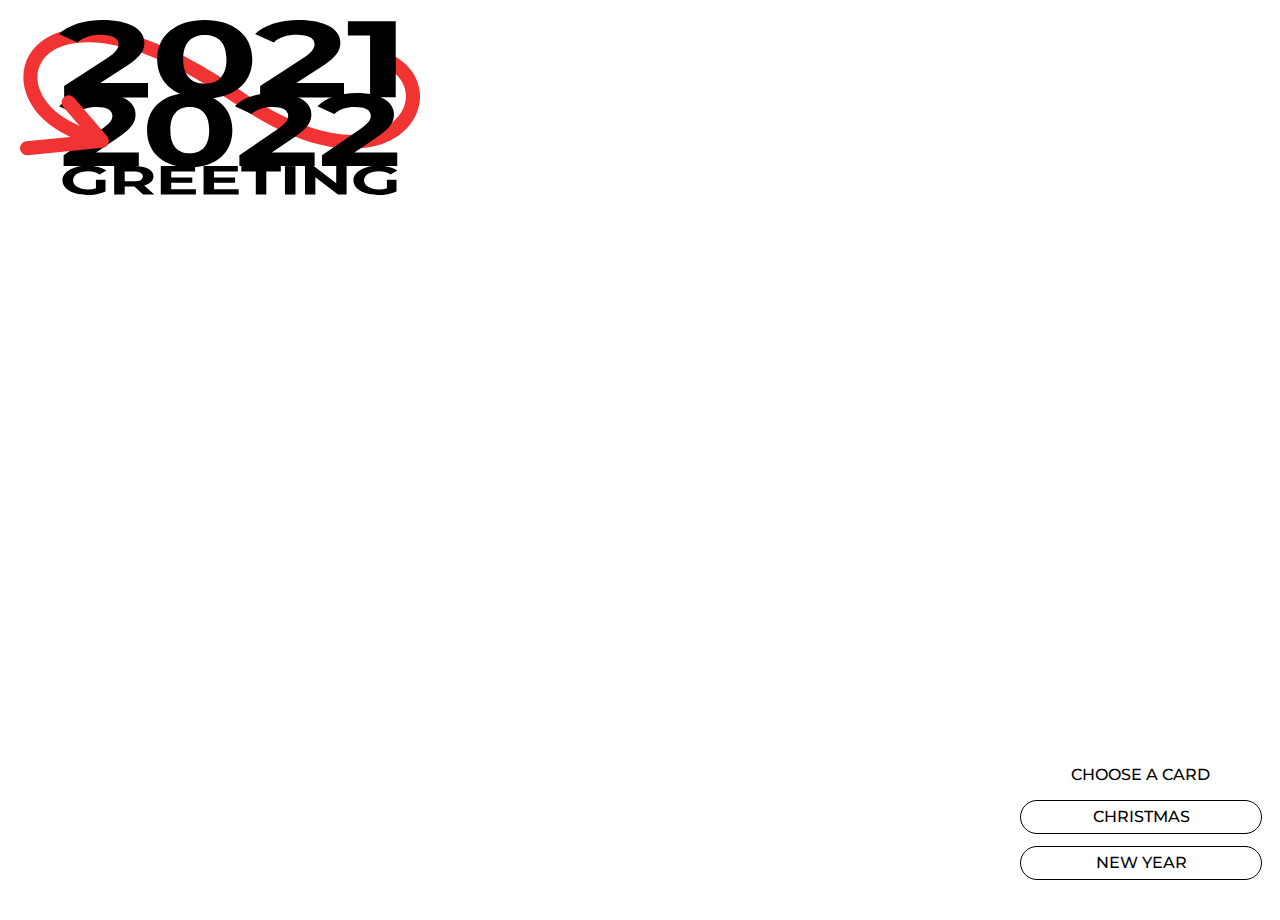
<file: index.html>
<!DOCTYPE html>
<html>
    <head>
        <link rel="stylesheet" href="css/style.css">
        <link rel="preconnect" href="https://fonts.googleapis.com">
        <link rel="preconnect" href="https://fonts.gstatic.com" crossorigin>
        <link href="https://fonts.googleapis.com/css2?family=Montserrat:ital,wght@0,100;0,200;0,300;0,400;0,500;0,600;0,700;0,800;0,900;1,100;1,200;1,300;1,400;1,500;1,600;1,700;1,800;1,900&display=swap" rel="stylesheet">
    </head>
    <body>
        <div id="logo">
            <img src="image/index_logo.svg">
        </div>
        <div id="btn-wrap">
            <p>CHOOSE A CARD</p>
            <a href="christmas.html"><div id="button"><p>CHRISTMAS</p></div></a>
            <a href="newYear.html"><div id="button"><p>NEW YEAR</p></div></a>
        </div>
    </body>
</html>
</file>
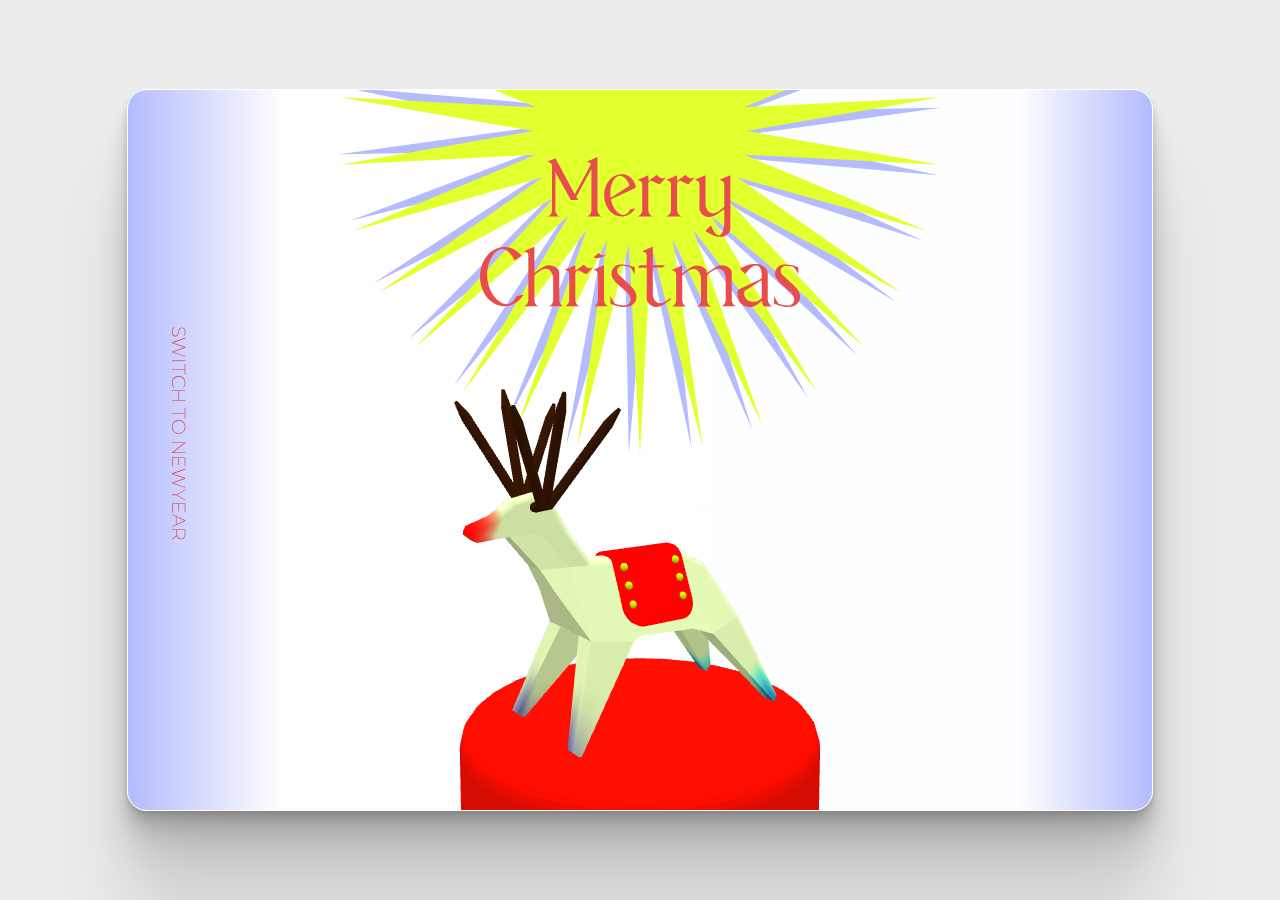
<file: christmas.html>
<!DOCTYPE html>
<html>
    <head>
        <link rel="stylesheet" href="css/MC_style.css">
        <script src="js/three/three.min.js"></script>
        <script src="js/three/GLTFLoader.js"></script>
        <script src="js/McBackGroundRender.js"></script>
        <script src="js/three/OrbitControls.js"></script>
        <link rel="preconnect" href="https://fonts.googleapis.com">
        <link rel="preconnect" href="https://fonts.gstatic.com" crossorigin>
        <link href="https://fonts.googleapis.com/css2?family=Montserrat:ital,wght@0,100;0,200;0,300;0,400;0,500;0,600;0,700;0,800;0,900;1,100;1,200;1,300;1,400;1,500;1,600;1,700;1,800;1,900&display=swap" rel="stylesheet">
    </head>
    <body>
        <div id="contentWrap">
            <canvas id="topCanvas"></canvas>
            <div id="imageWrap">
                <div id="sun1"><svg xmlns="http://www.w3.org/2000/svg" viewBox="0 0 1075.87 1157.96"><defs></defs><g id="sunImg1" data-name="レイヤー 2"><g id="レイヤー_2-2" data-name="レイヤー 2"><polygon class="cls-1" points="537.94 0 557.89 375.75 650.4 12.65 596.93 384.64 757.94 50.06 633.39 402.01 855.87 110.58 665.68 427.12 939.9 191.57 692.38 458.87 1006.37 289.49 712.34 495.87 1052.36 400.07 724.67 536.5 1075.87 518.46 728.84 578.98 1075.87 639.5 724.67 621.47 1052.36 757.9 712.34 662.1 1006.37 868.47 692.38 699.09 939.9 966.4 665.68 730.84 855.87 1047.39 633.39 755.95 757.94 1107.91 596.93 773.33 650.4 1145.31 557.89 782.21 537.94 1157.96 517.98 782.21 425.48 1145.31 478.94 773.33 317.93 1107.91 442.48 755.95 220 1047.39 410.2 730.84 135.97 966.4 383.49 699.09 69.5 868.47 363.54 662.1 23.51 757.9 351.2 621.47 0 639.5 347.03 578.98 0 518.46 351.2 536.5 23.51 400.07 363.54 495.87 69.5 289.49 383.49 458.87 135.97 191.57 410.2 427.12 220 110.58 442.48 402.01 317.93 50.06 478.94 384.64 425.48 12.65 517.98 375.75 537.94 0"/></g></g></svg></div>
                <div id="sun2"><svg xmlns="http://www.w3.org/2000/svg" viewBox="0 0 1075.87 1157.96"><defs></defs><g id="sunImg2" data-name="レイヤー 2"><g id="レイヤー_2-2" data-name="レイヤー 2"><polygon class="cls-1" points="537.94 0 557.89 375.75 650.4 12.65 596.93 384.64 757.94 50.06 633.39 402.01 855.87 110.58 665.68 427.12 939.9 191.57 692.38 458.87 1006.37 289.49 712.34 495.87 1052.36 400.07 724.67 536.5 1075.87 518.46 728.84 578.98 1075.87 639.5 724.67 621.47 1052.36 757.9 712.34 662.1 1006.37 868.47 692.38 699.09 939.9 966.4 665.68 730.84 855.87 1047.39 633.39 755.95 757.94 1107.91 596.93 773.33 650.4 1145.31 557.89 782.21 537.94 1157.96 517.98 782.21 425.48 1145.31 478.94 773.33 317.93 1107.91 442.48 755.95 220 1047.39 410.2 730.84 135.97 966.4 383.49 699.09 69.5 868.47 363.54 662.1 23.51 757.9 351.2 621.47 0 639.5 347.03 578.98 0 518.46 351.2 536.5 23.51 400.07 363.54 495.87 69.5 289.49 383.49 458.87 135.97 191.57 410.2 427.12 220 110.58 442.48 402.01 317.93 50.06 478.94 384.64 425.48 12.65 517.98 375.75 537.94 0"/></g></g></svg></div>
            </div>
            <div id="textWrap">
                <div id="logo"><img src="image/MC_logo.svg"></div>
            </div>
            <div id='link'><a href="newYear.html"><h3>SWITCH TO NEWYEAR</h3></a></div>
        </div>
    </body>
</html>
</file>
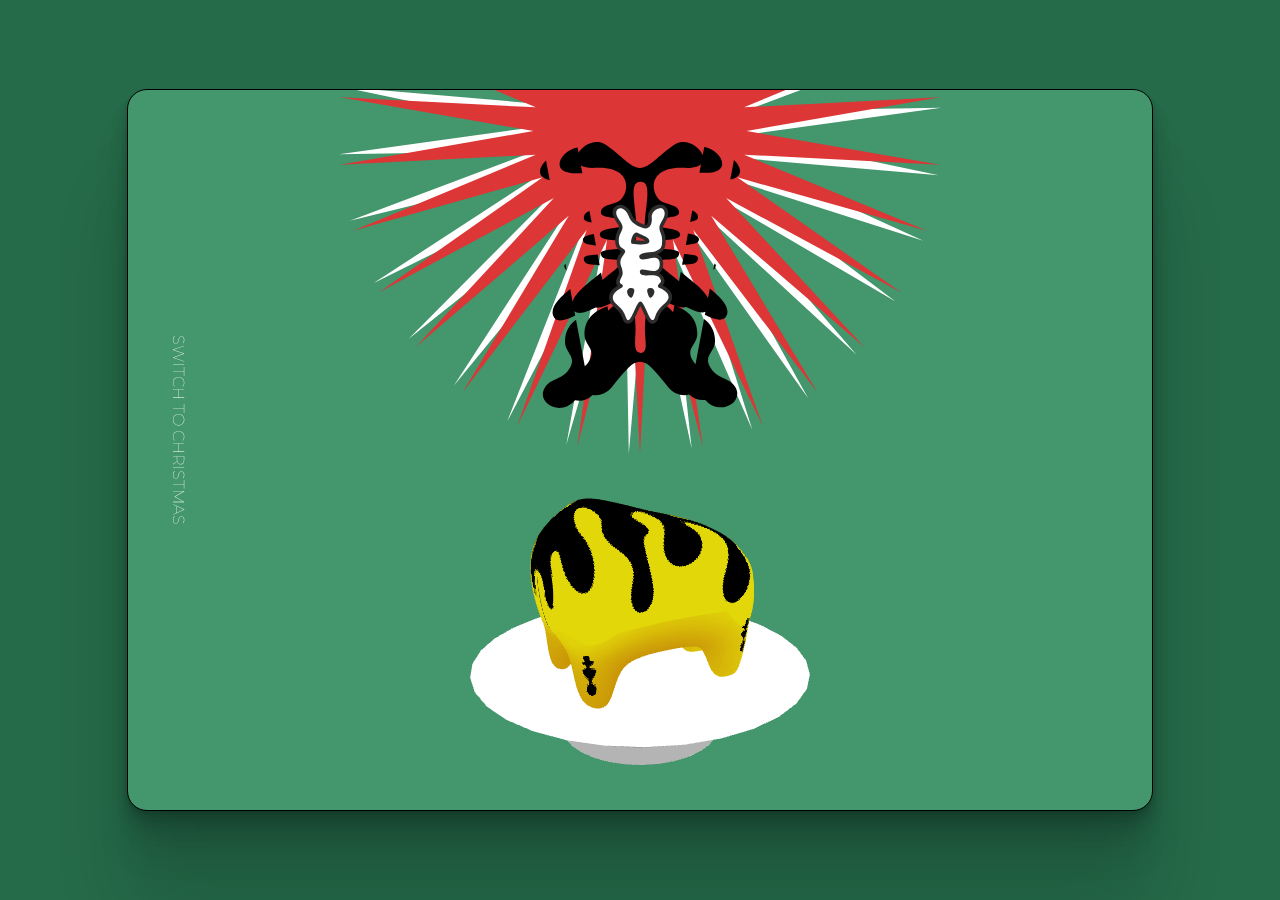
<file: newYear.html>
<!DOCTYPE html>
<html>
    <head>
        <link rel="stylesheet" href="css/NY_style.css">
        <script src="js/three/three.min.js"></script>
        <script src="js/three/GLTFLoader.js"></script>
        <script src="js/NyBackGroundRender.js"></script>
        <script src="js/three/OrbitControls.js"></script>
        <link rel="preconnect" href="https://fonts.googleapis.com">
        <link rel="preconnect" href="https://fonts.gstatic.com" crossorigin>
        <link href="https://fonts.googleapis.com/css2?family=Montserrat:ital,wght@0,100;0,200;0,300;0,400;0,500;0,600;0,700;0,800;0,900;1,100;1,200;1,300;1,400;1,500;1,600;1,700;1,800;1,900&display=swap" rel="stylesheet">
    </head>
    <body>
        <div id="contentWrap">
            <canvas id="topCanvas"></canvas>
            <div id="imageWrap">
                <div id="sun1"><svg xmlns="http://www.w3.org/2000/svg" viewBox="0 0 1075.87 1157.96"><defs></defs><g id="sunImg1" data-name="レイヤー 2"><g id="レイヤー_2-2" data-name="レイヤー 2"><polygon class="cls-1" points="537.94 0 557.89 375.75 650.4 12.65 596.93 384.64 757.94 50.06 633.39 402.01 855.87 110.58 665.68 427.12 939.9 191.57 692.38 458.87 1006.37 289.49 712.34 495.87 1052.36 400.07 724.67 536.5 1075.87 518.46 728.84 578.98 1075.87 639.5 724.67 621.47 1052.36 757.9 712.34 662.1 1006.37 868.47 692.38 699.09 939.9 966.4 665.68 730.84 855.87 1047.39 633.39 755.95 757.94 1107.91 596.93 773.33 650.4 1145.31 557.89 782.21 537.94 1157.96 517.98 782.21 425.48 1145.31 478.94 773.33 317.93 1107.91 442.48 755.95 220 1047.39 410.2 730.84 135.97 966.4 383.49 699.09 69.5 868.47 363.54 662.1 23.51 757.9 351.2 621.47 0 639.5 347.03 578.98 0 518.46 351.2 536.5 23.51 400.07 363.54 495.87 69.5 289.49 383.49 458.87 135.97 191.57 410.2 427.12 220 110.58 442.48 402.01 317.93 50.06 478.94 384.64 425.48 12.65 517.98 375.75 537.94 0"/></g></g></svg></div>
                <div id="sun2"><svg xmlns="http://www.w3.org/2000/svg" viewBox="0 0 1075.87 1157.96"><defs></defs><g id="sunImg2" data-name="レイヤー 2"><g id="レイヤー_2-2" data-name="レイヤー 2"><polygon class="cls-1" points="537.94 0 557.89 375.75 650.4 12.65 596.93 384.64 757.94 50.06 633.39 402.01 855.87 110.58 665.68 427.12 939.9 191.57 692.38 458.87 1006.37 289.49 712.34 495.87 1052.36 400.07 724.67 536.5 1075.87 518.46 728.84 578.98 1075.87 639.5 724.67 621.47 1052.36 757.9 712.34 662.1 1006.37 868.47 692.38 699.09 939.9 966.4 665.68 730.84 855.87 1047.39 633.39 755.95 757.94 1107.91 596.93 773.33 650.4 1145.31 557.89 782.21 537.94 1157.96 517.98 782.21 425.48 1145.31 478.94 773.33 317.93 1107.91 442.48 755.95 220 1047.39 410.2 730.84 135.97 966.4 383.49 699.09 69.5 868.47 363.54 662.1 23.51 757.9 351.2 621.47 0 639.5 347.03 578.98 0 518.46 351.2 536.5 23.51 400.07 363.54 495.87 69.5 289.49 383.49 458.87 135.97 191.57 410.2 427.12 220 110.58 442.48 402.01 317.93 50.06 478.94 384.64 425.48 12.65 517.98 375.75 537.94 0"/></g></g></svg></div>
            </div>
            <div id="textWrap">
                <div id="logo"><img src="image/NY_logo.svg"></div>
            </div>
            <div id='link'><a href="christmas.html"><h3>SWITCH TO CHRISTMAS</h3></a></div>
        </div>
    </body>
</html>
</file>
<file: css/style.css>
*{
    z-index: 1;
}

body{
    width: 100vw;
    height: 100vh;
}

a {
    text-decoration: none;
    color: black;
}

body{
    margin: 0;
    /* background-color: #44966D; */
    background-color: #FFF;
}

#logo{
    margin: 20px auto auto 20px;
    width: 32vw;
    max-width: 400px;
}

#btn-wrap{
    position: absolute;
    width: 240px;
    height: auto;
    right: 20px;
    bottom: 20px;
}
#btn-wrap p{
    text-align: center;
    font-family: 'Montserrat', sans-serif;
    font-weight: 500;
}

#button{
    width: 100%;
    height: 32px;
    text-align: center;
    border-style: solid;
    border-color: black;
    border-width: 1px;
    border-radius: 20px;
    margin-top: 12px;
    font-family: 'Montserrat', sans-serif;
    font-weight: 500;
}

#button p{
    margin: 2.5%;
}



@media screen and (max-width: 1000px){

    #logo{
        position: absolute;
        top: 5%;
        left: 45%;
        transform: translate(-50%, 0%);
        width: 70vw;
        max-width: 740px;
    }

    
    
    #btn-wrap{
        position: absolute;
        width: 80vw;
        height: auto;
        bottom: 0%;
        left: 50%;
        transform: translate(-50%, -50%);
        font-size: 3rem;
    }
    #btn-wrap p{
        text-align: center;
        font-family: 'Montserrat', sans-serif;
        font-weight: 500;
    }

    a{
        margin-bottom: 16px;
    }
    
    #button{
        width: 100%;
        height: 78px;
        text-align: center;
        border-style: solid;
        border-color: black;
        border-width: 1px;
        border-radius: 60px;
        margin-top: 12px;
        font-family: 'Montserrat', sans-serif;
    }

    #button p{
        margin: 10px;
    }
}
</file>
<file: css/MC_style.css>
*{
    z-index: 1;
}

a {
    text-decoration: none;
}

body{
    margin: 0;
    /* background-color: #44966D; */
    background-color: #ECECEC;
}

#contentWrap{
    position: absolute;
    overflow: hidden;
    width: 80vw;
    height: 80vh;
    top: 50%;
    left: 50%;
    transform: translate(-50%, -50%);
    border-style: solid;
    border-color: white;
    border-width: 1px;
    border-radius: 20px;
    background: linear-gradient(90deg, #B4BBFF 0%, #FFFFFF 15.1%, #FDFEFF 86.98%, #B4BBFF 100%);


    box-shadow:
    0 1.9px 2.5px rgba(0, 0, 0, 0.057),
    0 5px 6.1px rgba(0, 0, 0, 0.076),
    0 10.1px 11.4px rgba(0, 0, 0, 0.086),
    0 19.2px 19.8px rgba(0, 0, 0, 0.092),
    0 38.4px 34.8px rgba(0, 0, 0, 0.1),
    0 101px 74px rgba(0, 0, 0, 0.13);
}

#topCanvas{
    position: absolute;
    z-index: -1;
    bottom: 0px;
    left: 50%;
    transform: translate(-50%, 0%);
}

#imageWrap{
    position: absolute;
    width: 100%;
    height: 100%;
    z-index: -2;
}

#sun1{
    width: 600px;
    position: absolute;
    top: 6%;
    left: 50%;
    margin-right: -50%;
    transform: translate(-50%, -50%) rotateZ(2deg);
    fill: #B4BBFF;
}

#sun2{
    width: 600px;
    position: absolute;
    top: 6%;
    left: 50%;
    margin-right: -50%;
    transform: translate(-50%, -50%);
    fill: #E2FF2E;
}

#textWrap{
    position: absolute;
    width: 100%;
    height: 100%;
    z-index: -2;
}

#logo{
    width: 320px;
    position: absolute;
    top: 20%;
    left: 50%;
    margin-right: -50%;
    transform: translate(-50%, -50%);
    fill: #DD3636;
}

#link {
    position: absolute;
    width: 100%;
    height: 100%;
    z-index: 2;
}

#link h3{
    position: absolute;
    transform: translate(-50%, -50%) rotateZ(90deg);
    top: 45%;
    left: 50px;
    margin-left: 0px;
    color: #DD3636;
    text-align: center;
    font-family: 'Montserrat', sans-serif;
    font-weight: 200;
}

@media screen and (max-width: 1000px){
    h3{
        font-weight: 200;
        font-size: 2.5rem;
    }

    #contentWrap{
        overflow: hidden;
        width: 100vw;
        height: 100vh;
        border-style: hidden;
        border-radius: 0px;
    }
    
    #topCanvas{
        position: absolute;
        z-index: -1;
        bottom: 0px;
        left: 50%;
        transform: translate(-50%, 0%);
    }
    
    #imageWrap{
        position: absolute;
        width: 100vw;
        height: 100vh;
        z-index: -2;
    }
    
    #sun{
        width: 100vw;
        position: absolute;
        top: 6%;
        left: 50%;
        margin-right: -50%;
        transform: translate(-50%, -50%);
    }

    #logo{
        width: 80vw;
        position: absolute;
        top: 26%;
        left: 50%;
        margin-right: -50%;
        transform: translate(-50%, -50%);
        fill: #DD3636;
    }
    
    #textWrap{
        display: block;
        width: 100vw;
        height: 100vh;
    }
    
    #year{
        width: 30vw;
        margin-top: 30px;
        margin-left: 30px;
    }
    
    #title{
        width: 36vw;
        position: absolute;
        top: 24%;
        left: 50%;
        margin-right: -50%;
        transform: translate(-50%, -50%);
    }
    
    #infoLink{
        width: 16vw;
        height: 5vw;
        font-size: 3vw;
        font-family: 'Montserrat', sans-serif;
        position: absolute;
        top: 34%;
        left: 50%;
        margin-right: -50%;
        padding-top: 1vw;
        transform: translate(-50%, -50%);
        background-color: black;
        color: white;
        text-align: center;
        border-radius: 6vw;
    }
    
}
</file>
<file: css/NY_style.css>
*{
    z-index: 1;
}

a {
    text-decoration: none;
}

body{
    margin: 0;
    /* background-color: #44966D; */
    background-color: #256A49;
}

h3{
    font-weight: 200;
    font-size: 16px;
}

#contentWrap{
    position: absolute;
    overflow: hidden;
    width: 80vw;
    height: 80vh;
    top: 50%;
    left: 50%;
    transform: translate(-50%, -50%);
    border-style: solid;
    border-color: black;
    border-width: 1px;
    border-radius: 20px;
    background-color: #44966D;

    box-shadow:
    0 1.9px 2.5px rgba(0, 0, 0, 0.057),
    0 5px 6.1px rgba(0, 0, 0, 0.076),
    0 10.1px 11.4px rgba(0, 0, 0, 0.086),
    0 19.2px 19.8px rgba(0, 0, 0, 0.092),
    0 38.4px 34.8px rgba(0, 0, 0, 0.1),
    0 101px 74px rgba(0, 0, 0, 0.13);
}

#topCanvas{
    position: absolute;
    z-index: -1;
    bottom: 0px;
    left: 50%;
    transform: translate(-50%, 0%);
}

#imageWrap{
    position: absolute;
    width: 100%;
    height: 100%;
    z-index: -2;
}

#sun1{
    width: 600px;
    position: absolute;
    top: 6%;
    left: 50%;
    margin-right: -50%;
    transform: translate(-50%, -50%) rotateZ(2deg);
    fill: #fff;
}

#sun2{
    width: 600px;
    position: absolute;
    top: 6%;
    left: 50%;
    margin-right: -50%;
    transform: translate(-50%, -50%);
    fill: #DD3636;
}

#textWrap{
    position: absolute;
    width: 100%;
    height: 100%;
    z-index: -2;
}

#logo{
    width: 200px;
    position: absolute;
    top: 26%;
    left: 50%;
    margin-right: -50%;
    transform: translate(-50%, -50%);
    fill: #DD3636;
}

#link {
    position: absolute;
    width: 100%;
    height: 100%;
    z-index: 2;
}

#link h3{
    position: absolute;
    transform: translate(-50%, -50%) rotateZ(90deg);
    top: 45%;
    left: 50px;
    margin-left: 0px;
    color: white;
    text-align: center;
    font-family: 'Montserrat', sans-serif;
    font-weight: 100;
}


@media screen and (max-width: 1000px){
    h3{
        font-weight: 200;
        font-size: 2.5rem;
    }

    #contentWrap{
        overflow: hidden;
        width: 100vw;
        height: 100vh;
        border-style: hidden;
        border-radius: 0px;
    }
    
    #topCanvas{
        position: absolute;
        z-index: -1;
        bottom: 0px;
        left: 50%;
        transform: translate(-50%, 0%);
    }
    
    #imageWrap{
        position: absolute;
        width: 100vw;
        height: 100vh;
        z-index: -2;
    }
    
    #sun{
        width: 100vw;
        position: absolute;
        top: 6%;
        left: 50%;
        margin-right: -50%;
        transform: translate(-50%, -50%);
    }
    
    #textWrap{
        display: block;
        width: 100vw;
        height: 100vh;
    }

    #logo{
        width: 56vw;
        position: absolute;
        top: 26%;
        left: 50%;
        margin-right: -50%;
        transform: translate(-50%, -50%);
        fill: #DD3636;
    }
    
    #year{
        width: 30vw;
        margin-top: 30px;
        margin-left: 30px;
    }
    
    #title{
        width: 36vw;
        position: absolute;
        top: 24%;
        left: 50%;
        margin-right: -50%;
        transform: translate(-50%, -50%);
    }
    
    #infoLink{
        width: 16vw;
        height: 5vw;
        font-size: 3vw;
        font-family: 'Montserrat', sans-serif;
        position: absolute;
        top: 34%;
        left: 50%;
        margin-right: -50%;
        padding-top: 1vw;
        transform: translate(-50%, -50%);
        background-color: black;
        color: white;
        text-align: center;
        border-radius: 6vw;
    }
    
}
</file>
